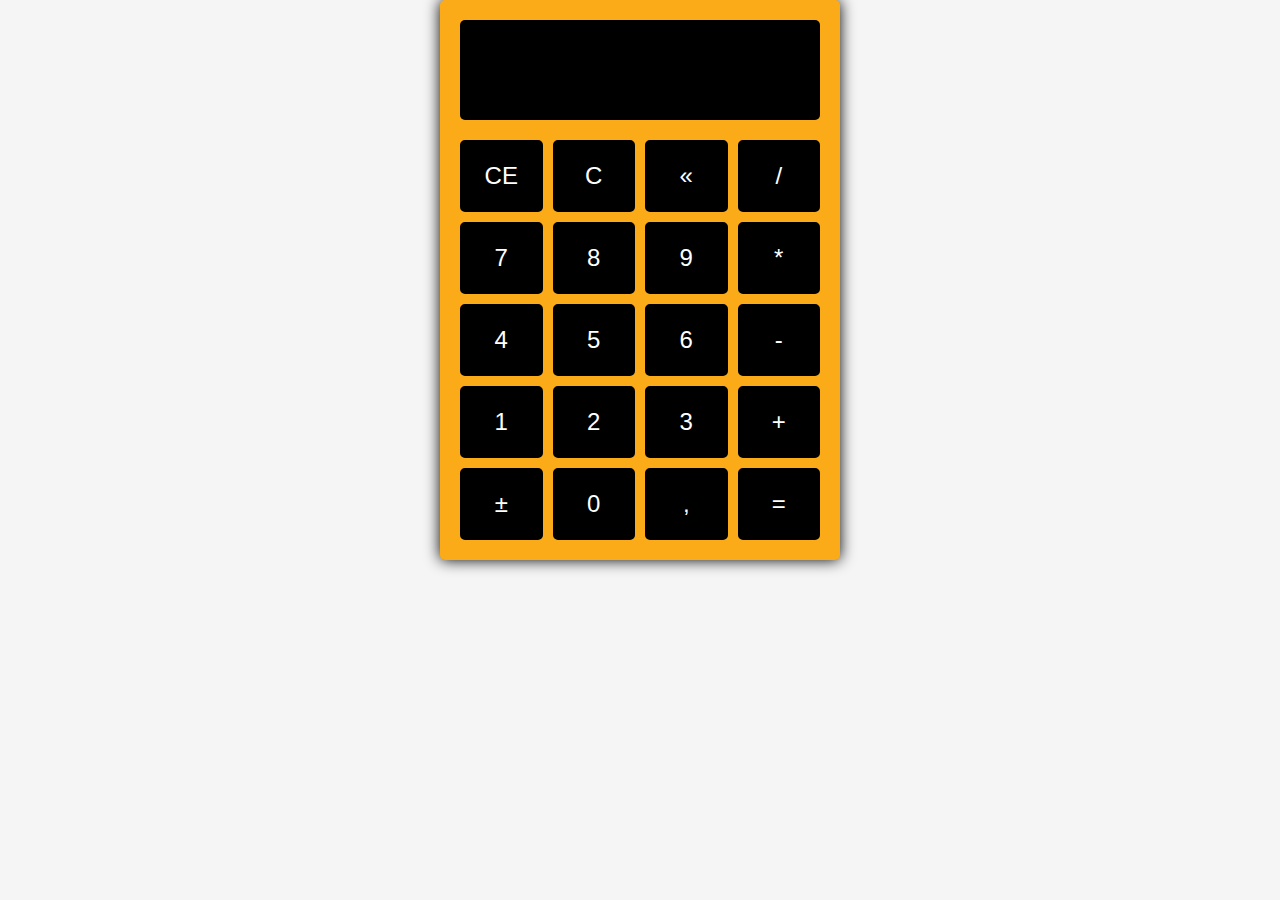
<file: Calculator/index.html>
<!DOCTYPE html>
<html lang="en">
<head>
    <meta charset="UTF-8">
    <meta name="viewport" content="width=device-width, initial-scale=1.0">
    <link rel="stylesheet" href="style.css">
    <title>Calculator</title>
</head>
<body>
    <div class="calculator">
        <div class="display" id="display"></div>
        <div class="calculator-buttons">
            <button id="cleanDisplay">CE</button>
            <button id="cleanCalculation">C</button>
            <button id="backspace">«</button>
            <button id="divideOperator">/</button>
            <button id="key7">7</button>
            <button id="key8">8</button>
            <button id="key9">9</button>
            <button id="multiplyOperator">*</button>
            <button id="key4">4</button>
            <button id="key5">5</button>
            <button id="key6">6</button>
            <button id="subtractOperator">-</button>
            <button id="key1">1</button>
            <button id="key2">2</button>
            <button id="key3">3</button>
            <button id="sumOperator">+</button>
            <button id="reverse">±</button>
            <button id="key0">0</button>
            <button id="decimal">,</button>
            <button id="equal">=</button>
        </div>
    </div>
    <script src="calculator.js"></script>
</body>
</html>
</file>
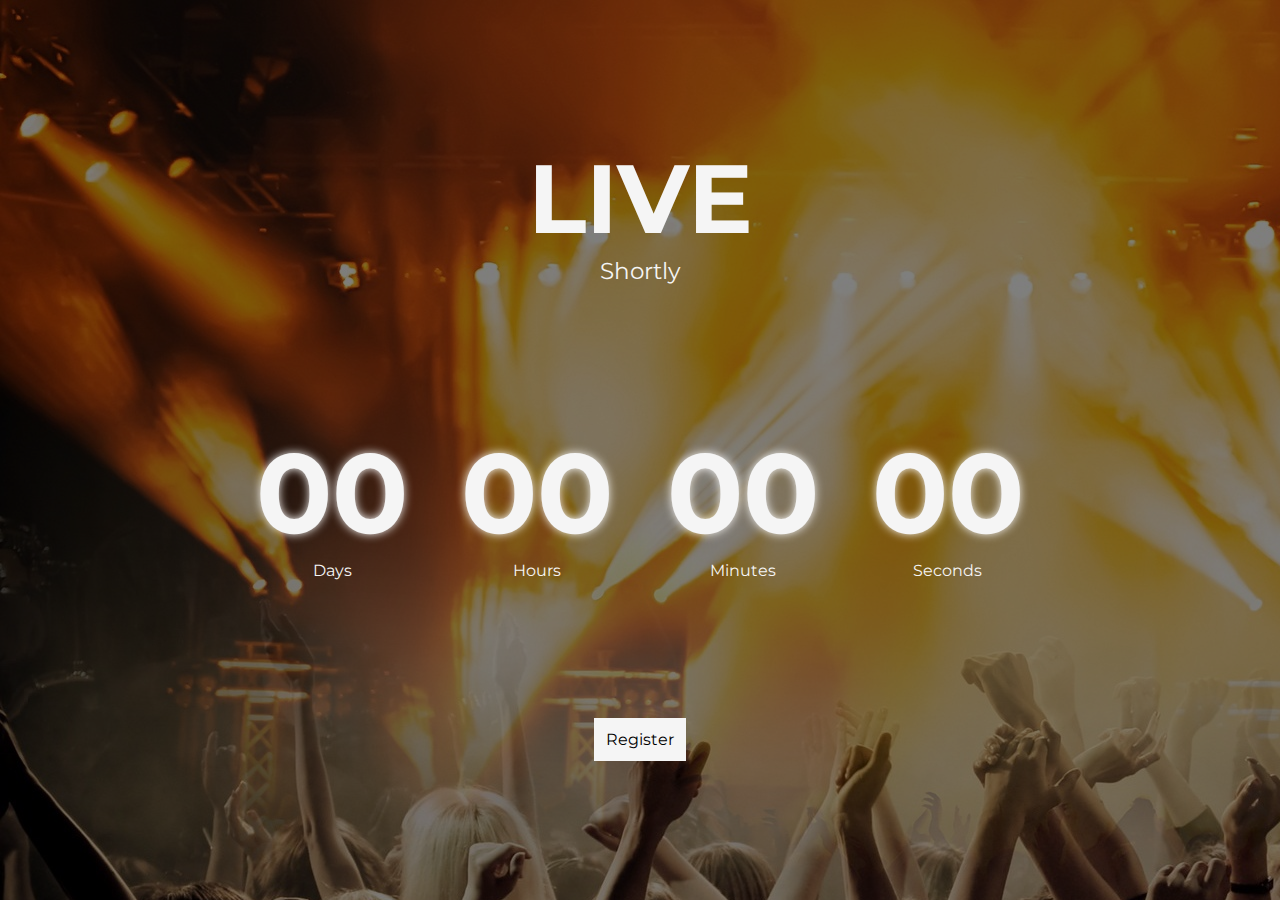
<file: CountDown/index.html>
<!DOCTYPE html>
<html lang="pt-br">
<head>
    <meta charset="UTF-8">
    <meta name="viewport" content="width=device-width, initial-scale=1.0">
    <link rel="stylesheet" href="style.css">
    <link href="https://fonts.googleapis.com/css2?family=Montserrat:wght@700&display=swap" rel="stylesheet">
    <title>Count Down</title>
</head>
<body>
    <div class="container">
        <div class='title'>
            <h1>LIVE</h1>
            <p>Shortly</p>
        </div>

        <div class="countdown">
            <div >
                <h1 id="days">00</h1>
                <p>Days</p>
            </div>
            <div>
                <h1 id="hours">00</h1>
                <p>Hours</p>
            </div>
            <div>
                <h1  id="minutes">00</h1>
                <p>Minutes</p>
            </div>
            <div>
                <h1 id="seconds">00</h1>
                <p>Seconds</p>
            </div>
        </div>

        <div class='button'>
            <p>Register</p>
        </div>
    </div>

    <script src="./main.js"></script>
</body>
</html>
</file>
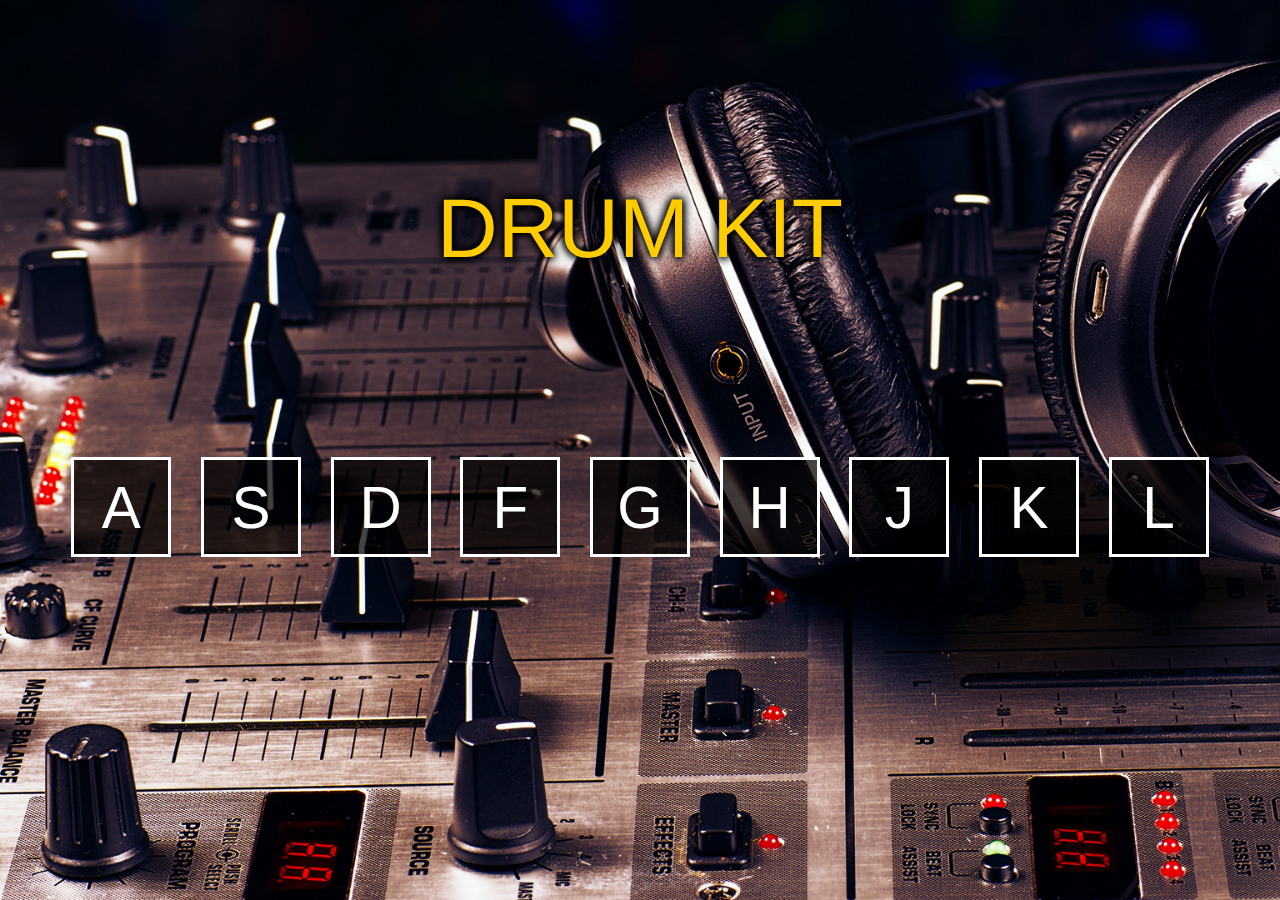
<file: Drumkit/index.html>
<!DOCTYPE html>
<html lang="en">
<head>
    <meta charset="UTF-8">
    <meta name="viewport" content="width=device-width, initial-scale=1.0">
    <link rel="stylesheet" href="style.css">
    <title>Drumkit</title>
</head>
<body>
    <main>
        <div class="title">DRUM KIT</div>
        <div class="container" id="container">
            <!-- <div class="key">A</div>
            <div class="key">B</div>            
            <div class="key">C</div>                     -->
        </div>
        <script src="drumkit.js"></script>        
    </main>
</body>
</html>
</file>
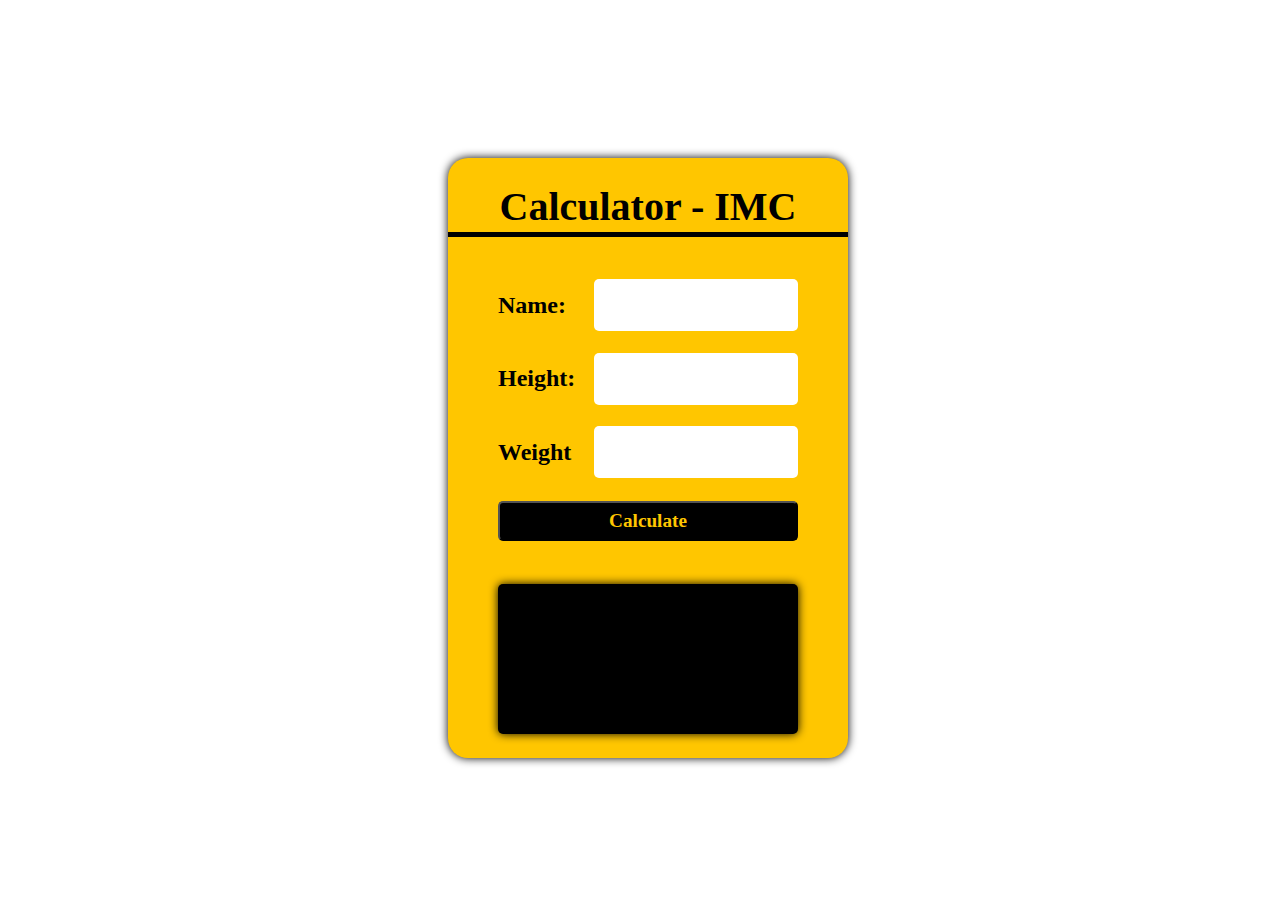
<file: IMC-Calculator/index.html>
<!DOCTYPE html>
<html lang="en">
<head>
    <meta charset="UTF-8">
    <meta name="viewport" content="width=device-width, initial-scale=1.0">
    <link rel="stylesheet" href="style.css">
    <title>IMC</title>
</head>
<body>
    <main>
        <div class="container">
            <div class="title"> Calculator - IMC </div>
            <div class="input">
                <label>Name:</label>
                <input type="text" id="name">
            </div>
            <div class="input">
                <label>Height:</label>
                <input type="number" id="height">                        
            </div>
            <div class="input">
                <label>Weight</label>
                <input type="number" id="weight">
            </div>
            <button id="calculate">Calculate</button>

            <div class="result" id="result"></div>
        </div>
    </main>
    <script src="script.js"></script>
</body>
</html>
</file>
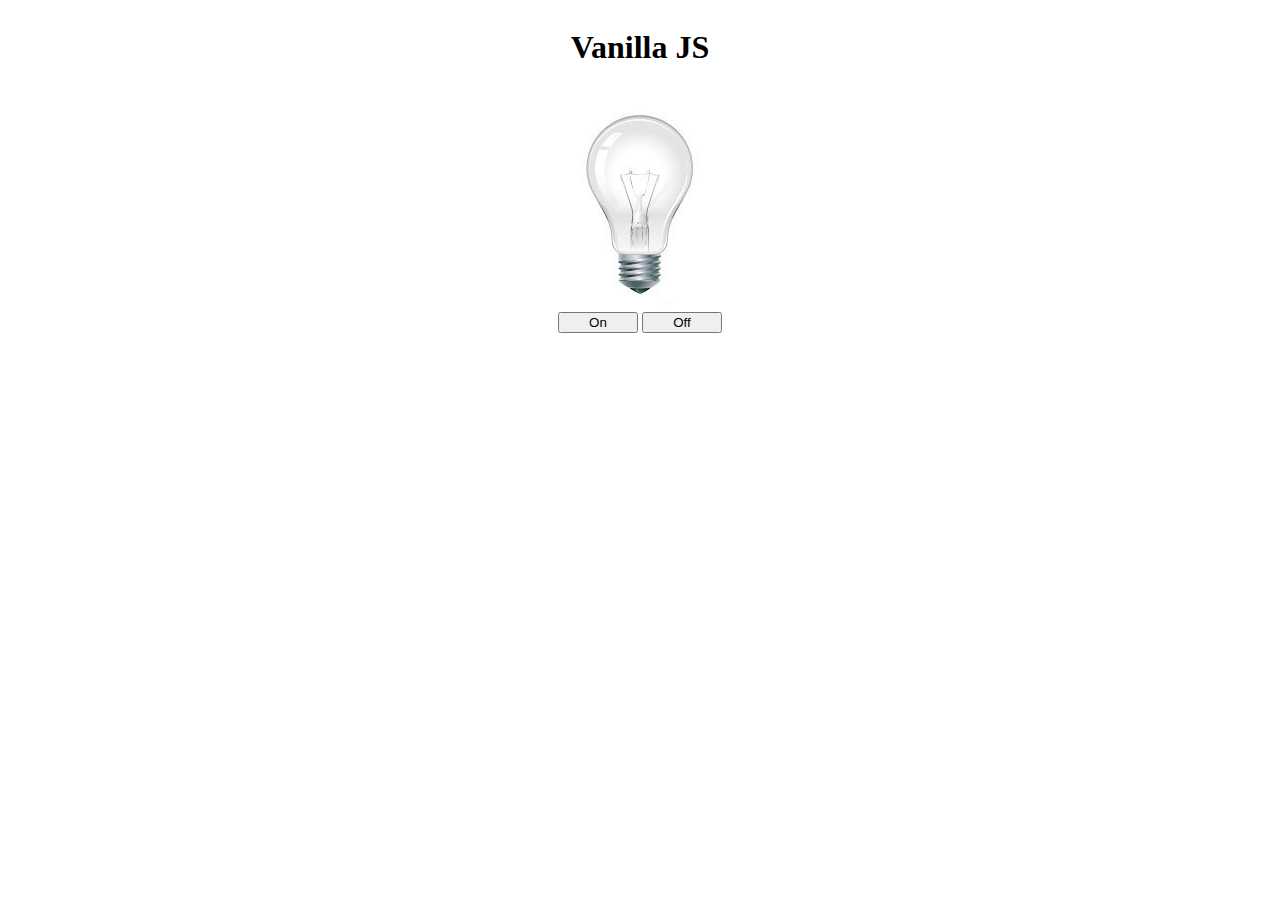
<file: Light-bulb/index.html>
<!DOCTYPE html>
<html lang="en">
<head>
    <meta charset="UTF-8">
    <meta name="viewport" content="width=device-width, initial-scale=1.0">
    <link rel="stylesheet" href="style.css">
    <title>Light Bulb</title>
</head>
<body>
    <header>
        <h1>Vanilla JS</h1>
    </header>
    <main>
        <div>
            <img src="./img/off.jpg" alt="lightbulb" id="bulb">
        </div>
        <div>
            <button id="turnOn">On</button>
            <button id="turnOff">Off</button>
        </div>
    </main>
    <script src="lightbulb.js"></script>
</body>
</html>
</file>
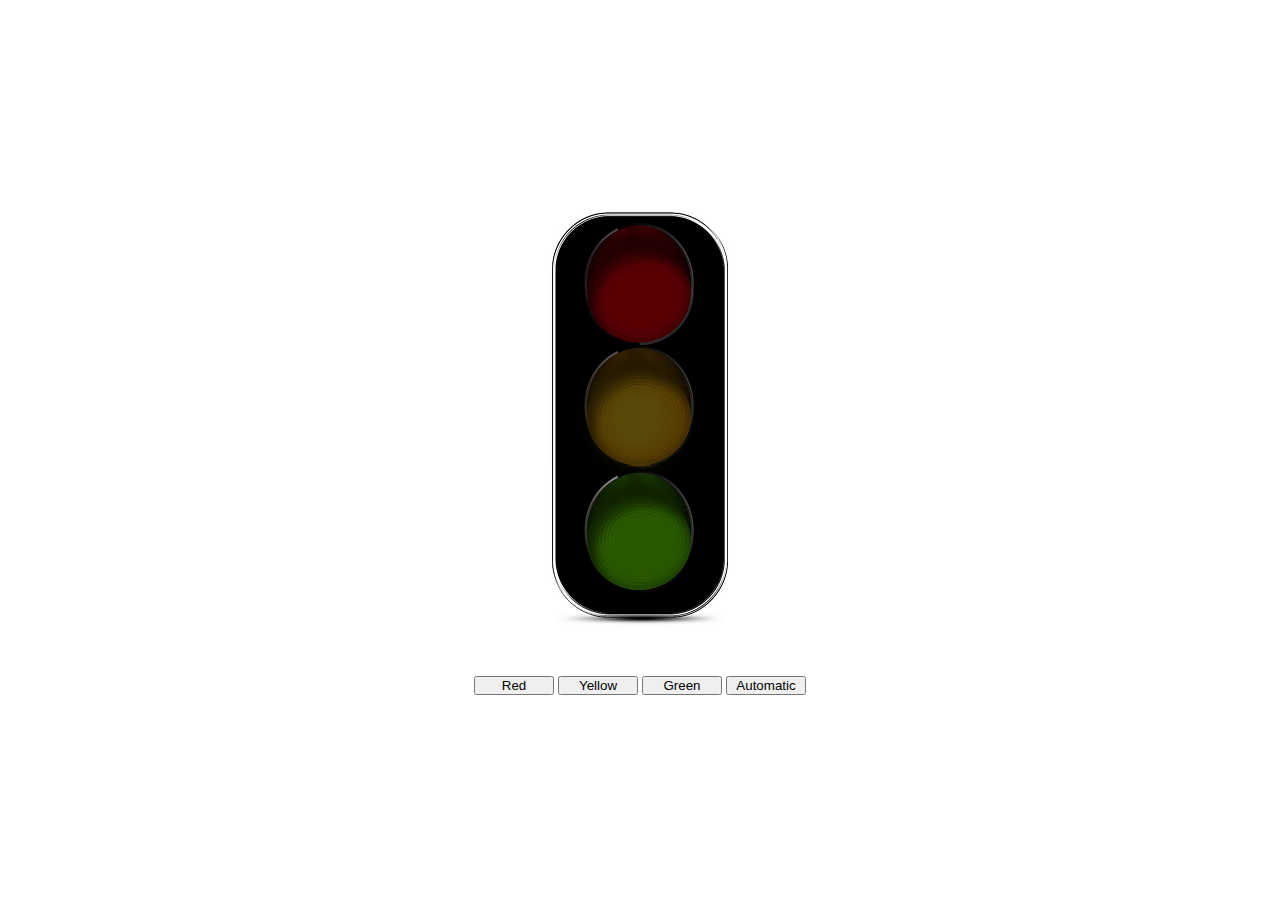
<file: Semaphore/index.html>
<!DOCTYPE html>
<html lang="en">
<head>
    <meta charset="UTF-8">
    <meta name="viewport" content="width=device-width, initial-scale=1.0">
    <link rel="stylesheet" href="style.css">
    <title>Semaphore</title>
</head>
<body>
    <main>
        <div>
            <img src="./img/off.png" id="img">
        </div>
        <div id="buttons">
            <button id="red" class="button">Red</button>
            <button id="yellow" class="button">Yellow</button>
            <button id="green" class="button">Green</button>
            <button id="automatic" class="button">Automatic</button>                        
        </div>        
    </main>
    
    <script src="./script.js"></script>
</body>
</html>
</file>
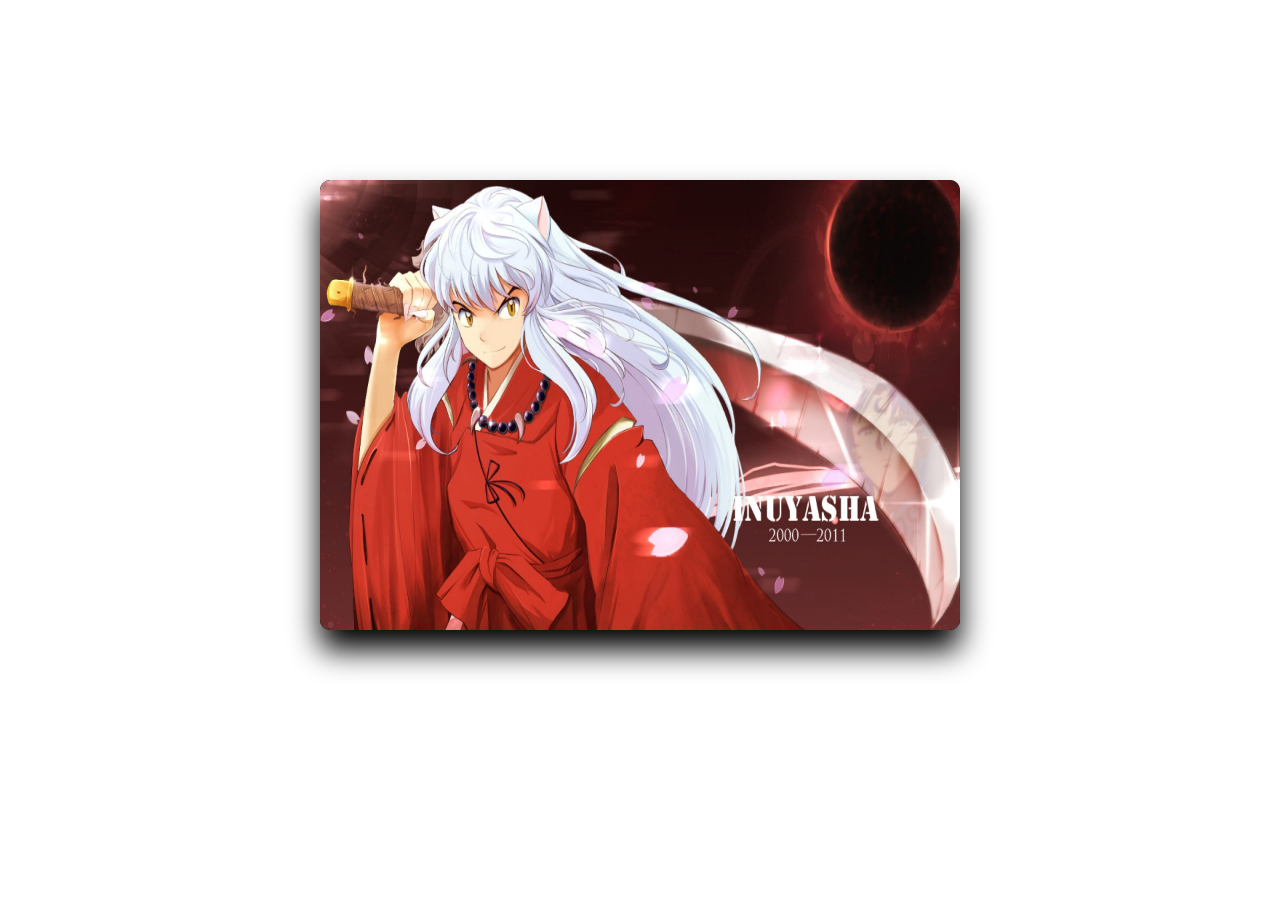
<file: Slideshowjs/index.html>
<!DOCTYPE html>
<html lang="en">
<head>
    <meta charset="UTF-8">
    <meta name="viewport" content="width=device-width, initial-scale=1.0">
    <link rel="stylesheet" href="style.css">
    <title>Slide Show</title>
</head>
<body>
    <div class="container-slide">
        <div class="action-button" id="previous"><</div>
        <div class="container-items" id="container-items"></div>
        <div class="action-button" id="next">></div>        
    </div>
    <script src="slideShow.js"></script>
</body>
</html>
</file>
<file: Calculator/style.css>
* {
    margin: 0;
    padding: 0;
    box-sizing: border-box;
}

body {
    background-color: whitesmoke;
    pad: 90px 0;
}

.calculator {
    width: 400px;
    margin: 0 auto;
    background-color: #FBAB18;
    padding: 20px;
    border-radius: 5px;
    box-shadow: 0 0 15px black;
}

.display {
    display: flex;
    justify-content: flex-end;
    width: 100%;
    height: 100px;
    margin-bottom: 20px;
    padding: 15px;
    background-color: black;
    color: white;
    font: normal 4rem serif;
    overflow: hidden;
    border-radius: 5px;
}

.calculator-buttons{
    display: grid;
    grid-template-columns: 1fr 1fr 1fr 1fr;
    grid-gap: 10px;
}

.calculator button{
    background-color: black;
    color: white;
    padding: 20px;
    border-radius: 5px;
    font-size: 1.5rem;
    outline: none;
    cursor: pointer;
    border: 2px solid black;
}

button:hover{
    background-color: #FBAB18;
    color: black;
}
</file>
<file: CountDown/style.css>
*{
    margin:0;
    padding: 0;
    box-sizing: border-box;
}

body{
    background-image: url('./bg.jpg');
    color: whitesmoke;
    font-family: 'Montserrat', sans-serif;
    user-select: none;
}

.container{
    display: flex;
    flex-direction: column;
    width: 100vw;
    height: 100vh;
    align-items: center;
    justify-content: space-evenly;
    text-align: center;
    background-color: #00000080;
}

.title {
    font-size: calc(10px + 3vw);
}

.title p {
    font-size: calc(10px + 1vw);
}

.countdown{
    display: flex;
    width: 60vw;
    justify-content: space-between;
    flex-wrap: wrap;
}

.countdown h1{
    font-size: calc(10px + 8vw);
    text-shadow: 0 0 10px  whitesmoke;
}

.button{
    background-color: whitesmoke;
    color: black;
    padding: 10px;
    cursor: pointer;
    border: solid 2px whitesmoke;
}

.button:hover {
    background-color: black;
    color: whitesmoke;
}
</file>
<file: Drumkit/style.css>
* {
    margin: 0;    
    padding: 0;    
    box-sizing: border-box;
}

body {
    background-image: url(img/back.jpg);
    background-size: cover;
    width: 100vw;
    height: 100vh;
    font-family: 'Open Sans', sans-serif;
}

main {
    display: flex;
    flex-direction: column;
}

.title {
    color: #ffcc00;
    margin: 20vh auto;
    font-size: calc(5vw + 20px);
    text-shadow: 0 0 10px black, 
                 0 0 10px black, 
                 0 0 10px black;
}

.container {
    width: 90vw;
    height: 100px;
    margin: 0 auto;
    display: flex;
    flex-wrap: wrap;
    align-items: center;
    justify-content: space-around;
    gap: 15px;
}

.key{
    display: flex;
    width: 100px;
    height: 100px;
    align-items: center;
    justify-content: center;
    background-color: #000000BB;
    color: white;    
    font-size: calc(3vw + 20px);
    border: 3px solid white;
    user-select: none;
    cursor: pointer;
    transition: transform .2s;
}

.active{
    transform: scale(1.3);
    border-color: #ffcc00;
    box-shadow: 0 0 50px #ffcc00;
}
</file>
<file: IMC-Calculator/style.css>
main{
    display: flex;
    width: 100vw;
    height: 100vh;
    justify-content: center;
    align-items: center;
  
  }
  
  .container{
    display: flex;
    flex-direction: column;
    background: rgb(255,198,0);
    width: 400px;
    height: 600px;
    align-items: center;
    justify-content: space-evenly;
    border-radius: 20px;
    box-shadow: 0 0 10px black;
  }
  
  .title{
    display: flex;
    justify-content: center;
    align-items: center;
    width: 100%;
    height: 50px;
    font: bold 2.5rem serif;
    border-bottom: solid 5px black;
    margin-bottom: 20px;
  }
  
  .input {
    display: flex;
    width: 300px;
    height: 50px;
    justify-content: space-between;
    align-items: center;
  }
  .input input {
    width: 200px;
    height: 50px;
    border-radius: 5px;
    border:none;
    outline: 0;
    font: bold 1.5rem serif;
    text-align: center;
  }
  
  .input label {
    font: bold 1.5rem serif;
  }
  
  button{
    width: 300px;
    height: 40px;
    font: bold 1.2rem serif;
    background: #000;
    color: rgb(255,198,0);
    outline: none;
    border-radius: 5px;
    cursor: pointer;
  }
  
  .result{
    display: flex;
    margin-top: 20px;
    align-items: center;
    width: 300px;
    height: 150px;
    border-radius: 5px;
    font: italic 1.5rem serif;
    box-shadow: 0px 0px 10px black;
    background: #000;
    color: rgb(255,198,0);
    padding: 20px;
    box-sizing: border-box;
    user-select: none;
  }
</file>
<file: Light-bulb/style.css>
header, main {
    display: flex;
    flex-direction: column;
    align-items: center;
}

button {
    width: 80px;
}
</file>
<file: Semaphore/style.css>
* {
    margin:0;
    padding: 0;
    box-sizing: border-box;
}

main {
    display: flex;
    height: 100vh;
    flex-direction: column;
    align-items: center;
    justify-content: center;
    gap: 5vh;
}

.button {
    width: 80px;
}
</file>
<file: Slideshowjs/style.css>
* {
    margin: 0;
    padding: 0;
}

.container-slide{
    display: flex;
    justify-content: space-between;
    width: 50vw;
    height: 50vh;
    background-color: black;
    margin: 20vh auto;
    border-radius: 10px;
    box-shadow: 0 20px 30px black;
}

.container-items{
    position: absolute;
    display: flex;    
    width: 50vw;
    height: 50vh;
    border-radius: 10px;
    overflow: hidden;
}

.item{
    width: 50vw;
    height: 50vh;
    transition: all 1s;        

}
.item:first-child {
    margin-left: -100%;
}

.item img {
    width: 50vw;
    height: 50vh;
    border-radius: 10px;
}

.action-button{
    font: bold 30px sans-serif;
    display: flex;
    width: 50px;
    justify-content: center;
    align-items: center;
    width: 50px;
    color: #00000000;
    user-select: none;
    z-index: 1;
}

.action-button:hover{
    color: white;
    background-color: #00000055;
    border-radius: 10px;
    cursor: pointer;
    transition: all 1s;
}
</file>
